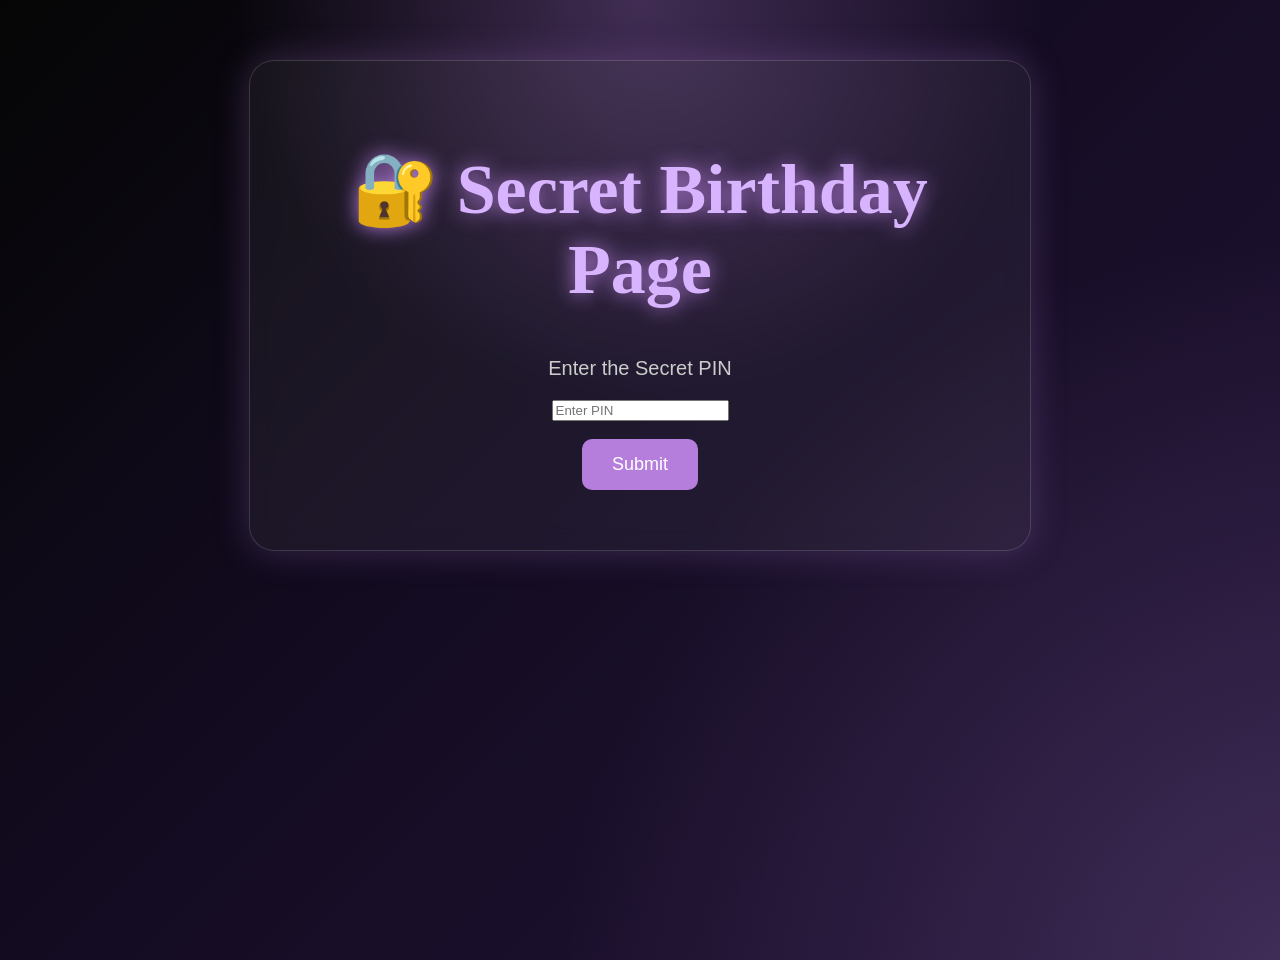
<file: index.html>
<!DOCTYPE html>
<html>

<head>
    <title>Birthday Surprise</title>
    <link rel="stylesheet" href="style.css">
</head>

<body>

<div class="container">

    <h1>🔐 Secret Birthday Page</h1>

    <p>Enter the Secret PIN</p>

    <input type="password" id="pin" placeholder="Enter PIN">

    <br><br>

    <button onclick="checkPin()">Submit</button>

    <h2 id="message"></h2>

</div>

<script src="script.js"></script>

</body>

</html>
</file>
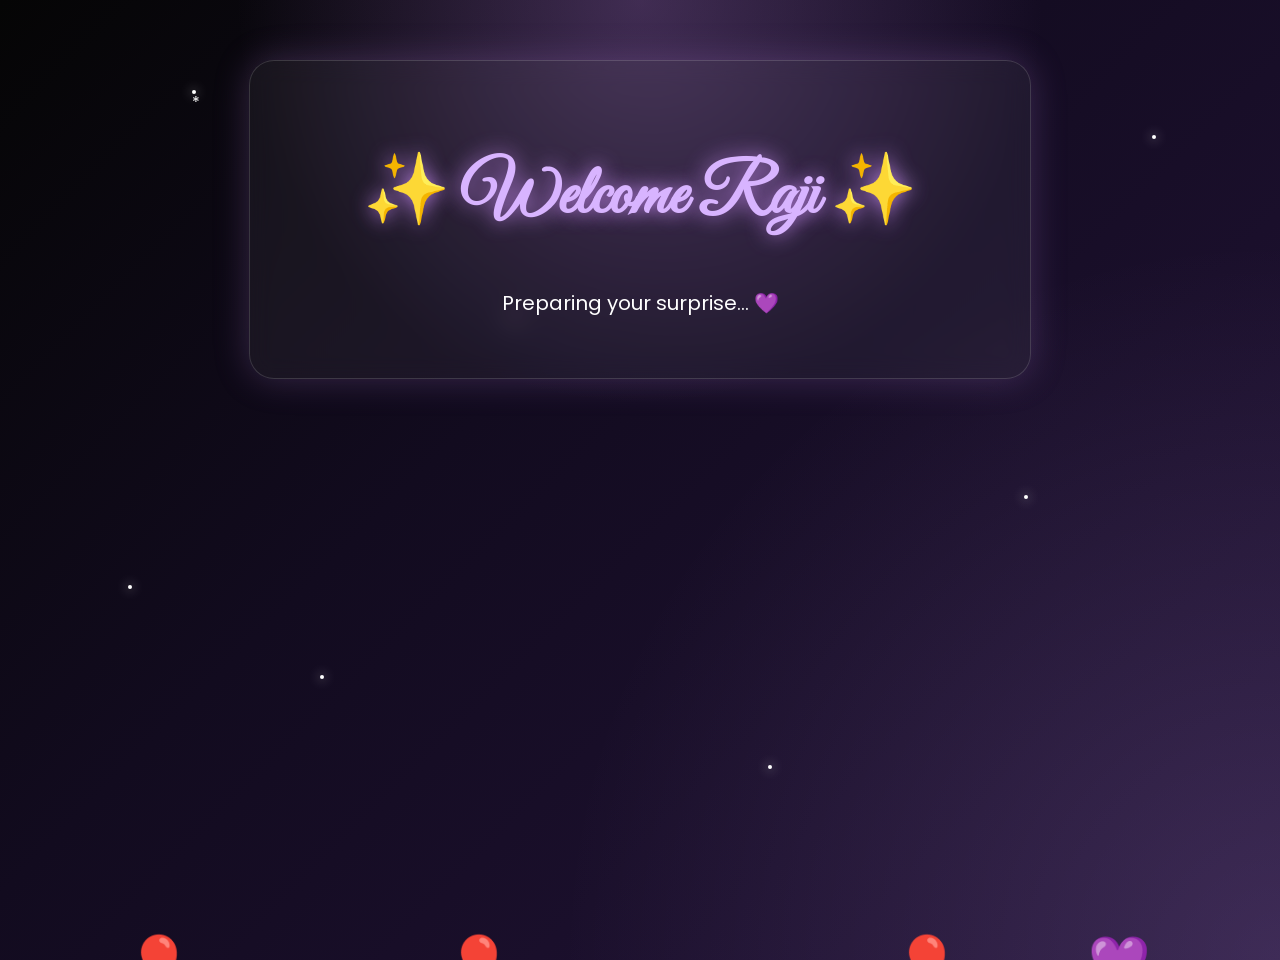
<file: birthday.html>
<!DOCTYPE html>
<html lang="en">

<head>
    <meta charset="UTF-8">
    <meta name="viewport" content="width=device-width, initial-scale=1.0">
    <title>Happy Birthday Raji 💜</title>

    <link rel="preconnect" href="https://fonts.googleapis.com">
<link rel="preconnect" href="https://fonts.gstatic.com" crossorigin>
<link href="https://fonts.googleapis.com/css2?family=Great+Vibes&family=Poppins:wght@300;400;600&display=swap" rel="stylesheet">
    <link rel="stylesheet" href="style.css">
</head>

<body>
    <audio id="birthdayMusic" loop>
    <source src="music/boom-boom.mp3.mpeg" type="audio/mpeg">
</audio>
<div class="stars">
    <span>*</span>
    <span>*</span>
    <span></span>
    <span></span>
    <span></span>
    <span></span>
    <span></span>
    <span></span>
</div>
<div class="balloons">

    <span>🎈</span>
    <span>🎈</span>
    <span>🎈</span>
    <span>💜</span>

</div>
    <div class="container">

    <h1 id="welcome">✨ Welcome Raji ✨</h1>

    <p id="loading">Preparing your surprise... 💜</p>

    <div id="birthdayContent">
        <audio id="birthdayMusic" loop>
    <source src="music/boom-boom.mp3.mpeg" type="audio/mpeg">
</audio>

<button onclick="playMusic()">
    🎵 Play Music
</button>

       <h1 id="birthdayText"></h1>
        <h2>24 August 2006</h2>

        <p>To the most special friend... ❤️</p>

       <div class="cake-area">

    <div id="flames">
        🔥 🔥 🔥
    </div>

    <div class="cake">
        🎂
    </div>

</div>

<p id="wishMessage"></p>

<button onclick="blowCandles()">
    🕯️ Blow Candles
</button>

      <button onclick="window.location.href='scrapbook.html'">
📸 Continue
</button>
        <br><br>

        <button>
            📸 Continue
        </button>

    </div>

</div>

<script src="script.js"></script>
<canvas id="confetti"></canvas>
</body>

</html>
</file>
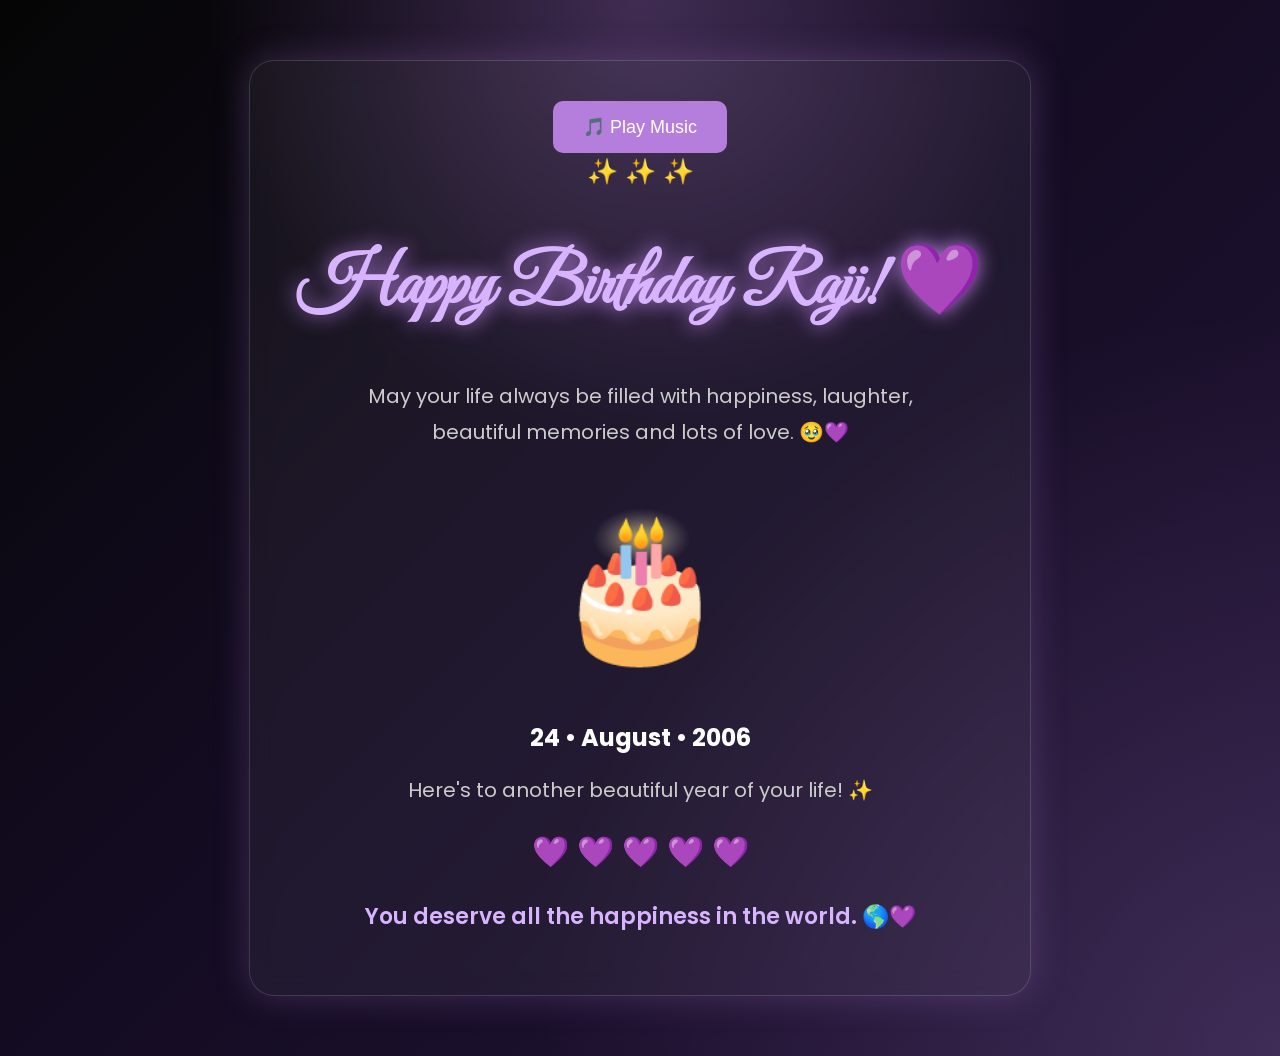
<file: final.html>
<!DOCTYPE html>
<html lang="en">

<head>
    <meta charset="UTF-8">
    <meta name="viewport" content="width=device-width, initial-scale=1.0">

    <title>One Last Surprise 💜</title>

    <link rel="stylesheet" href="style.css">

    <link rel="preconnect" href="https://fonts.googleapis.com">
    <link rel="preconnect" href="https://fonts.gstatic.com" crossorigin>

    <link href="https://fonts.googleapis.com/css2?family=Great+Vibes&family=Poppins:wght@300;400;600&display=swap" rel="stylesheet">
</head>

<body>

    <div class="container final-page">
        <audio id="birthdayMusic" loop>
    <source src="music/boom-boom.mp3.mpeg" type="audio/mpeg">
</audio>

<button onclick="playMusic()">
    🎵 Play Music
</button>

        <div class="sparkles">✨ ✨ ✨</div>

        <h1>Happy Birthday Raji! 💜</h1>

        <p class="final-message">
            May your life always be filled with happiness,
            laughter, beautiful memories and lots of love. 🥹💜
        </p>

        <div class="final-cake">
            🎂
        </div>

        <h2>24 • August • 2006</h2>

        <p>
            Here's to another beautiful year of your life! ✨
        </p>

        <div class="hearts">
            💜 💜 💜 💜 💜
        </div>

        <p class="end-message">
            You deserve all the happiness in the world. 🌎💜
        </p>

    </div>

    <div id="confetti"></div>

    <script src="script.js"></script>

</body>

</html>
</file>
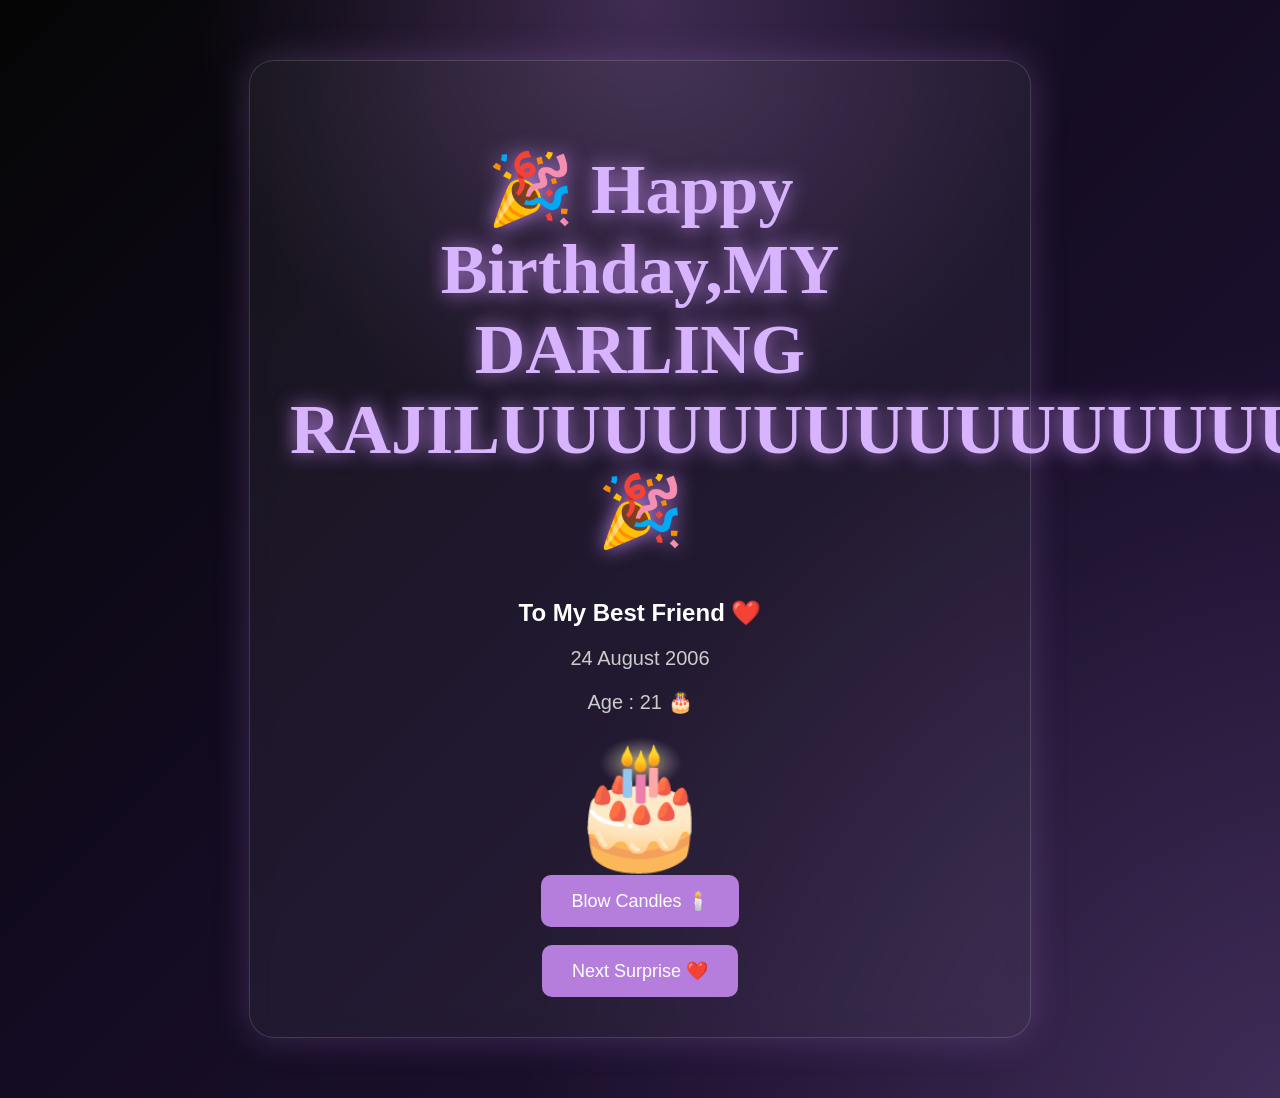
<file: index2.html>
<!DOCTYPE html>
<html>

<head>

<title>Happy Birthday</title>

<link rel="stylesheet" href="style.css">

</head>

<body>

<div class="container">

<h1 id="wish">
🎉 Happy Birthday,MY DARLING RAJILUUUUUUUUUUUUUUUUUU... 🎉
</h1>

<h2>To My Best Friend ❤️</h2>

<p>24 August 2006</p>

<p>Age : 21 🎂</p>

<div style="font-size:120px;">
🎂
</div>

<button>
Blow Candles 🕯️
</button>

<br><br>

<button>
Next Surprise ❤️
</button>

</div>

</body>

</html>
</file>
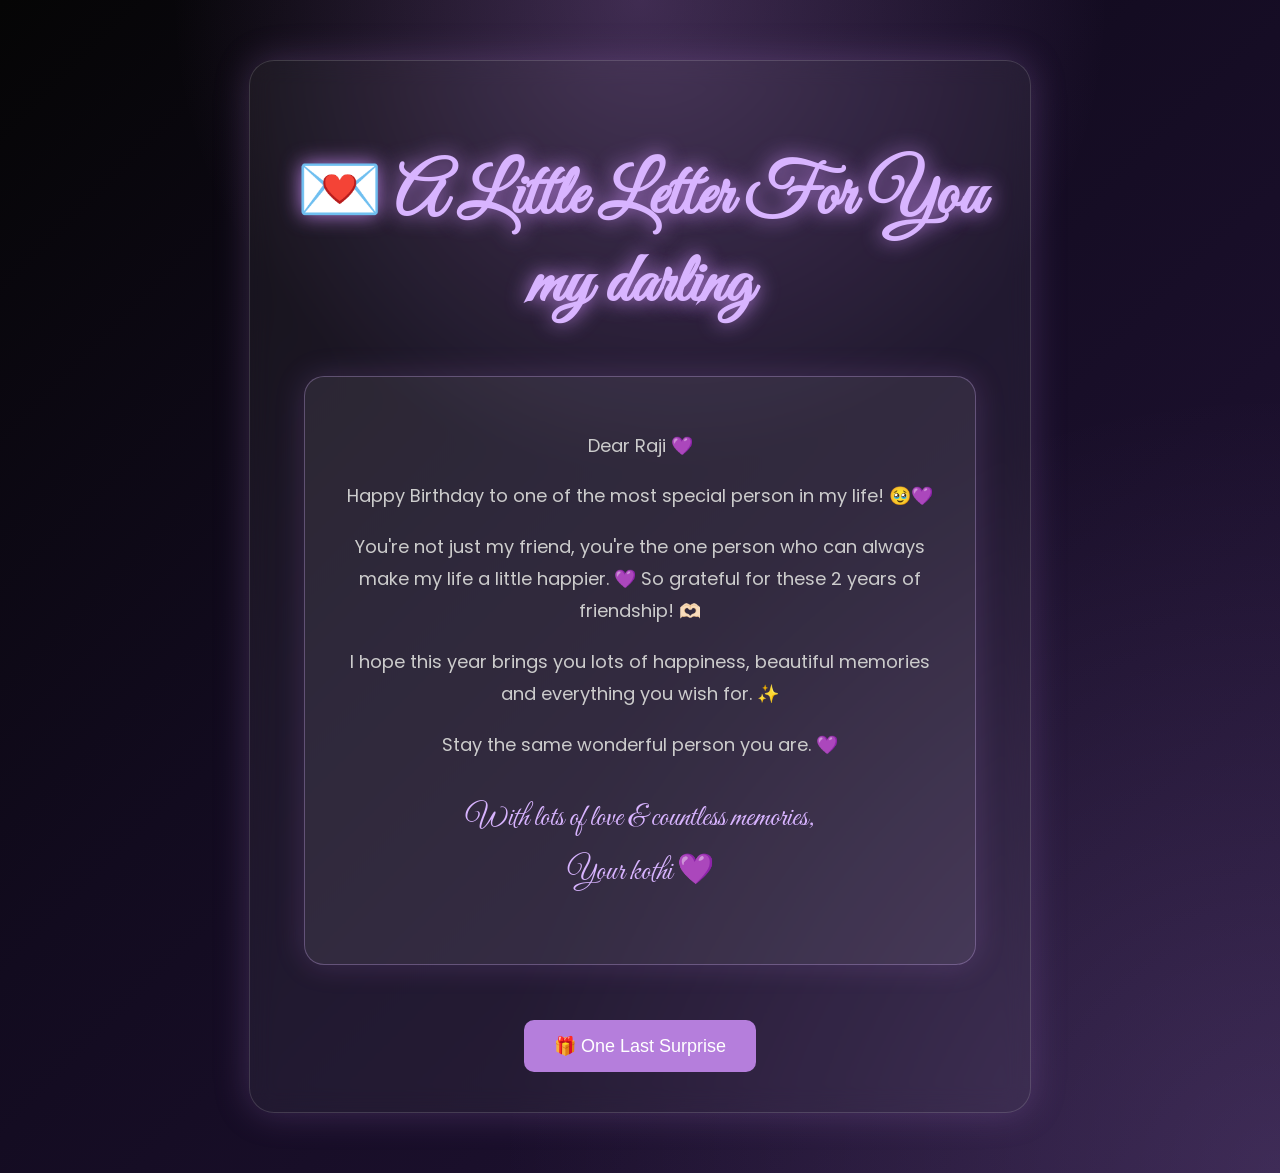
<file: letter.html>
<!DOCTYPE html>
<html lang="en">

<head>
    <meta charset="UTF-8">
    <meta name="viewport" content="width=device-width, initial-scale=1.0">

    <title>A Letter For Raji 💜</title>

    <link rel="stylesheet" href="style.css">

    <link rel="preconnect" href="https://fonts.googleapis.com">
    <link rel="preconnect" href="https://fonts.gstatic.com" crossorigin>

    <link href="https://fonts.googleapis.com/css2?family=Great+Vibes&family=Poppins:wght@300;400;600&display=swap" rel="stylesheet">
</head>

<body>

    <div class="container">

        <h1>💌 A Little Letter For You my darling</h1>

        <div class="letter-box">

            <p>Dear Raji 💜</p>

            <p>
                Happy Birthday to one of the most special person in my life! 🥹💜
            </p>

            <p>
               You're not just my friend, you're the one person who can always make my life a little happier. 💜
               So grateful for these 2 years of friendship! 🫶🏻
                
            </p>

            <p>
                I hope this year brings you lots of happiness,
                beautiful memories and everything you wish for. ✨
            </p>

            <p>
                Stay the same wonderful person you are. 💜
            </p>

            <p class="signature">
                With lots of love & countless memories,<br>
                Your kothi 💜
            </p>

        </div>

        <br>

        <button onclick="window.location.href='final.html'">
            🎁 One Last Surprise
        </button>

    </div>

</body>

</html>
</file>
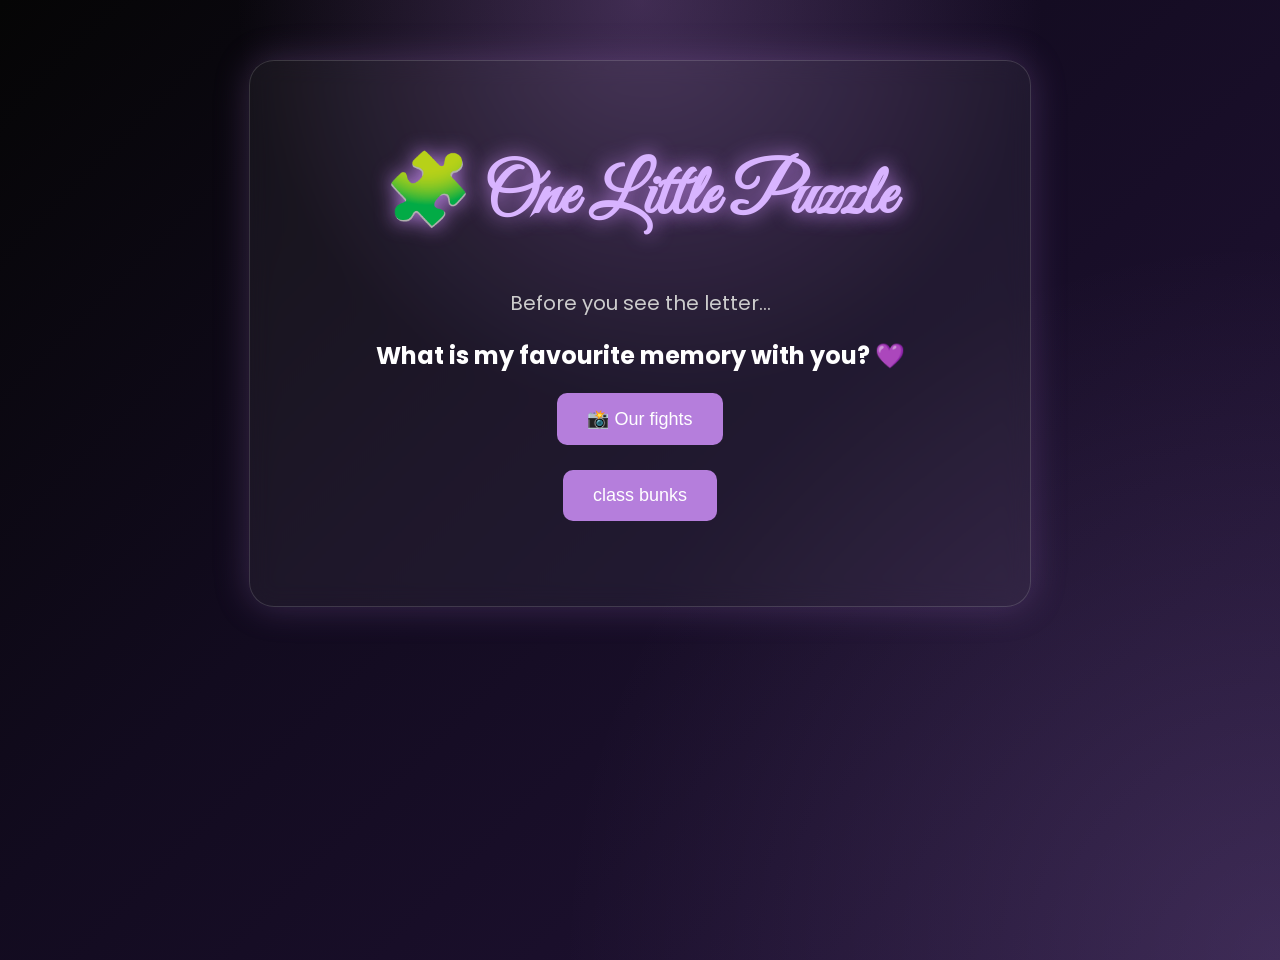
<file: puzzle.html>
<!DOCTYPE html>
<html lang="en">

<head>
    <meta charset="UTF-8">
    <meta name="viewport" content="width=device-width, initial-scale=1.0">

    <title>Little Puzzle 🧩</title>

    <link rel="stylesheet" href="style.css">

    <link rel="preconnect" href="https://fonts.googleapis.com">
    <link rel="preconnect" href="https://fonts.gstatic.com" crossorigin>

    <link href="https://fonts.googleapis.com/css2?family=Great+Vibes&family=Poppins:wght@300;400;600&display=swap" rel="stylesheet">
</head>

<body>

<div class="container">

    <h1>🧩 One Little Puzzle</h1>

    <p>Before you see the letter...</p>

    <h2>What is my favourite memory with you? 💜</h2>

    <button onclick="checkAnswer('A')">
        📸 Our fights
    </button>

    <br><br>

    <button onclick="checkAnswer('B')">
          class bunks
    </button>

    <br><br>


    <p id="puzzleMessage"></p>

</div>

<script>

function checkAnswer(answer) {

    if (answer === 'A') {

        document.getElementById("puzzleMessage").innerHTML =
        "🎉 Correct! You remembered! 💜";

        setTimeout(function(){

            window.location.href = "letter.html";

        }, 2000);

    } else {

        document.getElementById("puzzleMessage").innerHTML =
        "😂 Nope! Try again!";

    }

}

</script>

</body>

</html>
</file>
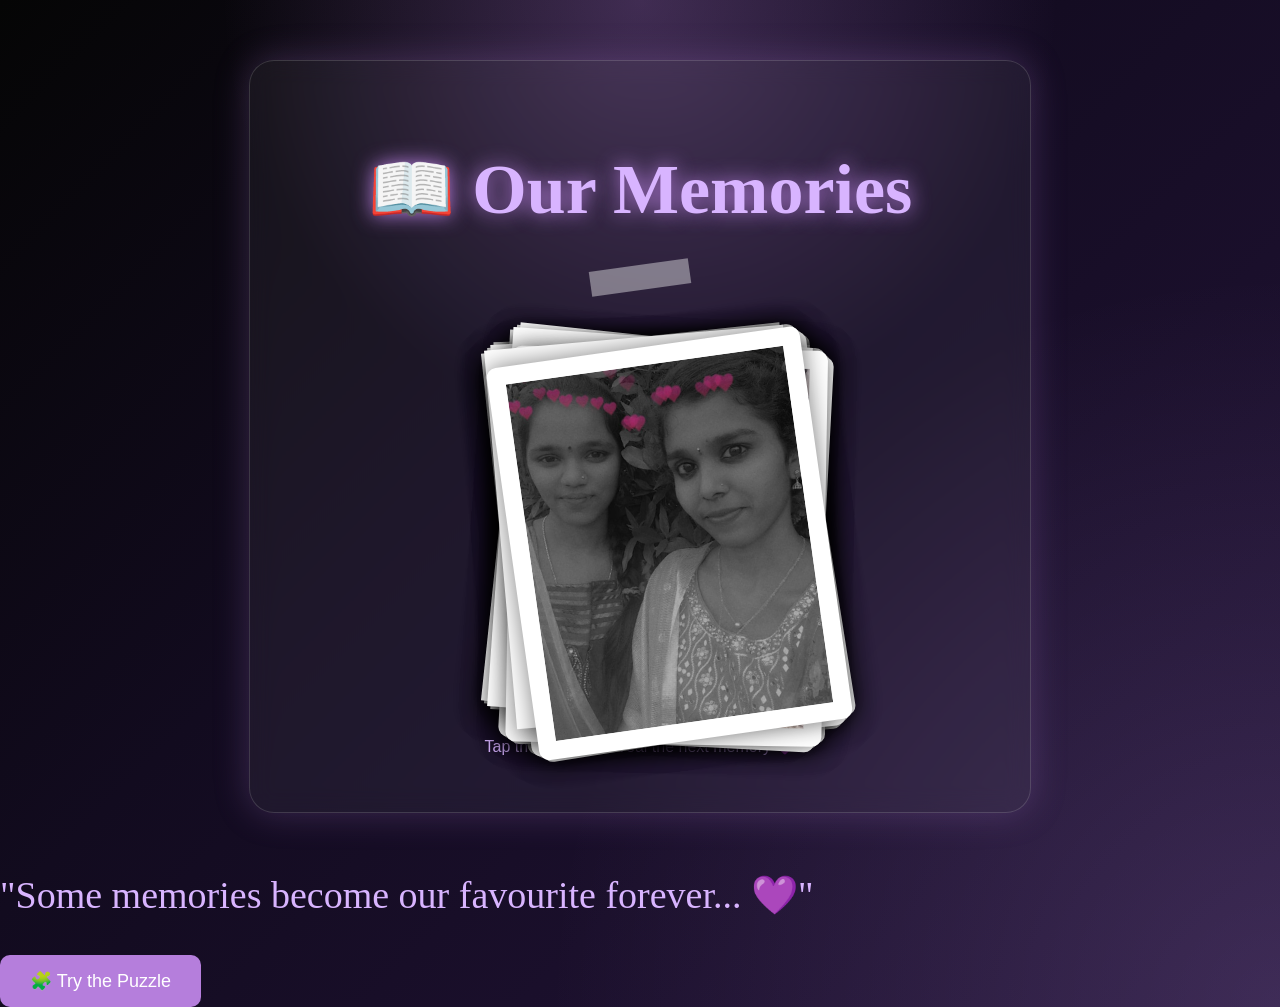
<file: scrapbook.html>
<!DOCTYPE html>
<html>
<head>
    <title>Our Memories 💜</title>

    <link rel="stylesheet" href="style.css">
</head>

<body>

<div class="container">

<h1>📖 Our Memories</h1>

<div class="photo-frame">
    <div class="photo-stack">

    <div class="stack-photo">
        <img src="images/IMG-20250111-WA0051.jpg" alt="Memory 1">
    </div>

    <div class="stack-photo">
        <img src="images/IMG-20251026-WA0022.jpg" alt="Memory 2">
    </div>

    <div class="stack-photo">
        <img src="images/IMG-20251104-WA0006(1).jpg" alt="Memory 3">
    </div>

    <div class="stack-photo">
        <img src="images/IMG-20260117-WA0002.jpg" alt="Memory 4">
    </div>

    <div class="stack-photo">
        <img src="images/IMG-20260327-WA0031.jpg" alt="Memory 5">
    </div>

    <div class="stack-photo">
        <img src="images/IMG-20260328-WA0020.jpg" alt="Memory 6">
    </div>

    <div class="stack-photo">
        <img src="images/IMG-20260420-WA0000.jpg" alt="Memory 7">
    </div>

    <div class="stack-photo">
        <img src="images/IMG-20260815-WA0004.jpg" alt="Memory 8">
    </div>

    <div class="stack-photo">
        <img src="images/Snapchat-702697258.jpg" alt="Memory 9">
    </div>

    <div class="stack-photo">
        <img src="images/raji.jpeg" alt="Memory 10">
    </div>

</div>

<p class="stack-hint">
    Tap the photo to reveal the next memory 💜
</p>
</div>
</div>


<p class="memory">
    "Some memories become our favourite forever... 💜"
</p>

<button onclick="window.location.href='puzzle.html'">
🧩 Try the Puzzle
</button>
</div>
<script src="script.js"></script>
</body>
</html>
</file>
<file: style.css>
body{
    margin:0;
    padding:0;
    min-height:100vh;
    overflow-x:hidden;

    background:
    radial-gradient(circle at top,
    rgba(181,126,220,0.30),
    transparent 35%),

    radial-gradient(circle at bottom right,
    rgba(216,180,255,0.15),
    transparent 45%),

    linear-gradient(
    135deg,
    #050505 0%,
    #120b1f 40%,
    #24143a 100%);

    color:white;
    font-family:'Poppins',sans-serif;
}

.container{
    width:80%;
    max-width:700px;

    margin:60px auto;

    text-align:center;

    padding:40px;

    border-radius:25px;

    background:rgba(255,255,255,0.05);

    backdrop-filter:blur(12px);

    border:1px solid rgba(255,255,255,0.15);

    box-shadow:0 0 35px rgba(181,126,220,0.25);
}

h1{
    color:#d8b4ff;
    font-size:70px;
    font-family:'Great Vibes', cursive;
    text-shadow:0 0 20px #b57edc;
}

h2{
    color:#ffffff;
}

p{
    color:#cccccc;
    font-size:20px;
}


button{
    background:#b57edc;
    color:white;
    border:none;
    padding:15px 30px;
    font-size:18px;
    border-radius:10px;
    cursor:pointer;
}

button:hover{

    background:#d8b4ff;

    transform:scale(1.08);

    box-shadow:0 0 25px #d8b4ff;

}
@keyframes float{

0%{
transform:translateY(0px);
}

50%{
transform:translateY(-12px);
}

100%{
transform:translateY(0px);
}

}

.cake{
    font-size:130px;
    margin:30px;
    animation:float 2s infinite;
    text-shadow:0 0 25px #ffdf8c;
}
#birthdayContent{
    display:none;
}

#welcome{
    font-family:'Great Vibes', cursive;
    font-size:70px;
    color:#d8b4ff;
}

#loading{
    color:#ffffff;
    font-size:20px;
}
.balloons span{

    position:fixed;
    bottom:-100px;
    font-size:50px;
    animation: rise 8s infinite;

}


.balloons span:nth-child(1){
    left:10%;
    animation-delay:1s;
}


.balloons span:nth-child(2){
    left:35%;
    animation-delay:3s;
}


.balloons span:nth-child(3){
    left:70%;
    animation-delay:5s;
}


.balloons span:nth-child(4){
    left:85%;
    animation-delay:2s;
}



@keyframes rise{

    0%{
        transform:translateY(0);
        opacity:0;
    }


    30%{
        opacity:1;
    }


    100%{
        transform:translateY(-900px);
        opacity:0;
    }

}
.cake-area{
    margin:20px;
}

#flames{
    font-size:35px;
    margin-bottom:10px;
}

#wishMessage{
    color:#d8b4ff;
    font-size:22px;
    min-height:30px;
    font-weight:bold;
}
#confetti{
    position:fixed;
    top:0;
    left:0;
    width:100%;
    height:100%;
    pointer-events:none;
}
.stars span{
    position:fixed;
    width:4px;
    height:4px;
    background:white;
    border-radius:50%;
    box-shadow:0 0 12px white;
    animation:twinkle 2s infinite;
}

.stars span:nth-child(1){top:10%;left:15%;}
.stars span:nth-child(2){top:20%;left:70%;}
.stars span:nth-child(3){top:35%;left:40%;}
.stars span:nth-child(4){top:55%;left:80%;}
.stars span:nth-child(5){top:75%;left:25%;}
.stars span:nth-child(6){top:85%;left:60%;}
.stars span:nth-child(7){top:15%;left:90%;}
.stars span:nth-child(8){top:65%;left:10%;}

@keyframes twinkle{

0%,100%{
opacity:0.3;
transform:scale(1);
}

50%{
opacity:1;
transform:scale(1.8);
}

}
img{
    width:300px;
    border:10px solid white;
    border-radius:10px;
    padding:8px;
    background:white;
    box-shadow:0 0 25px rgba(0,0,0,0.5);
    transform:rotate(-3deg);
    transition:0.4s;
}

img:hover{
    transform:rotate(0deg) scale(1.05);
}
.memory{
    font-family:'Great Vibes', cursive;
    font-size:38px;
    color:#d8b4ff;
    margin-top:20px;
}
.photo-frame{
    display:inline-block;
    position:relative;
}

.photo-frame::before{
    content:"";
    width:100px;
    height:25px;
    background:rgba(255,255,255,0.4);
    position:absolute;
    top:-12px;
    left:50%;
    transform:translateX(-50%) rotate(-8deg);
}
.photo-frame{
    display:inline-block;
    position:relative;
}

.photo-frame::before{
    content:"";
    width:100px;
    height:25px;
    background:rgba(255,255,255,0.4);
    position:absolute;
    top:-12px;
    left:50%;
    transform:translateX(-50%) rotate(-8deg);
}
.letter-box{
    max-width:600px;
    margin:30px auto;
    padding:35px;
    background:rgba(255,255,255,0.08);
    border:1px solid rgba(216,180,255,0.3);
    border-radius:20px;
    box-shadow:0 0 30px rgba(181,126,220,0.2);
}

.letter-box p{
    line-height:1.8;
    font-size:18px;
}

.signature{
    color:#d8b4ff;
    font-family:'Great Vibes',cursive;
    font-size:30px !important;
    margin-top:30px;
}
.final-page{
    animation: appear 1.5s ease;
}

.final-message{
    max-width:600px;
    margin:20px auto;
    line-height:1.8;
}

.final-cake{
    font-size:140px;
    margin:30px;
    animation:float 2s infinite;
}

.hearts{
    font-size:30px;
    margin:25px;
    animation:pulse 1.5s infinite;
}

.end-message{
    color:#d8b4ff;
    font-size:22px;
    font-weight:600;
}

.sparkles{
    font-size:25px;
    margin-bottom:10px;
}

@keyframes appear{
    from{
        opacity:0;
        transform:scale(0.8);
    }

    to{
        opacity:1;
        transform:scale(1);
    }
}

@keyframes pulse{
    50%{
        transform:scale(1.15);
    }
}
@keyframes fall {

    0% {
        transform: translateY(0) rotate(0deg);
        opacity: 1;
    }

    100% {
        transform: translateY(100vh) rotate(360deg);
        opacity: 0;
    }
}
/* 📱 Mobile Responsive Design */

@media (max-width: 600px){

    .container{
        width:85%;
        margin:30px auto;
        padding:25px 15px;
        box-sizing:border-box;
    }

    h1,
    #welcome{
        font-size:45px;
    }

    h2{
        font-size:22px;
    }

    p{
        font-size:16px;
    }

    .cake{
        font-size:90px;
        margin:20px;
    }

    .final-cake{
        font-size:100px;
    }

    button{
        width:85%;
        max-width:300px;
        padding:13px 20px;
        font-size:16px;
    }

    .photo-frame img{
        width:100%;
        max-width:280px;
        height:auto;
    }

    .letter-box{
        padding:20px 15px;
    }

    .letter-box p{
        font-size:16px;
        line-height:1.7;
    }

    .memory{
        font-size:30px;
    }

    .balloons span{
        font-size:35px;
    }

}
.photo-stack{
    position:relative;
    width:300px;
    height:390px;
    margin:50px auto 20px;
}

.stack-photo{
    position:absolute;
    width:280px;
    height:360px;

    left:10px;
    top:10px;

    padding:10px;
    background:white;

    box-shadow:0 8px 25px rgba(0,0,0,0.5);

    cursor:pointer;

    transition:
        transform 0.8s ease,
        opacity 0.8s ease;
}

.stack-photo img{
    width:100%;
    height:100%;
    object-fit:cover;
    display:block;
}

/* Different scrapbook angles */

.stack-photo:nth-child(1){
    transform:rotate(-5deg);
    z-index:10;
}

.stack-photo:nth-child(2){
    transform:rotate(4deg);
    z-index:9;
}

.stack-photo:nth-child(3){
    transform:rotate(-3deg);
    z-index:8;
}

.stack-photo:nth-child(4){
    transform:rotate(6deg);
    z-index:7;
}

.stack-photo:nth-child(5){
    transform:rotate(-6deg);
    z-index:6;
}

.stack-photo:nth-child(6){
    transform:rotate(3deg);
    z-index:5;
}

.stack-photo:nth-child(7){
    transform:rotate(-4deg);
    z-index:4;
}

.stack-photo:nth-child(8){
    transform:rotate(5deg);
    z-index:3;
}

.stack-photo:nth-child(9){
    transform:rotate(-2deg);
    z-index:2;
}

.stack-photo:nth-child(10){
    transform:rotate(4deg);
    z-index:1;
}

/* Photo flies away */

.stack-photo.revealed{
    transform:translateX(380px) rotate(25deg) !important;
    opacity:0;
    pointer-events:none;
}

.stack-hint{
    text-align:center;
    color:#d8b4ff;
    font-size:16px;
    margin-top:20px;
}
@media (max-width:600px){

    .photo-stack{
        width:280px;
        height:360px;
    }

    .stack-photo{
        width:250px;
        height:320px;
    }

    .stack-photo.revealed{
        transform:translateX(250px) rotate(25deg) !important;
    }

}
</file>
